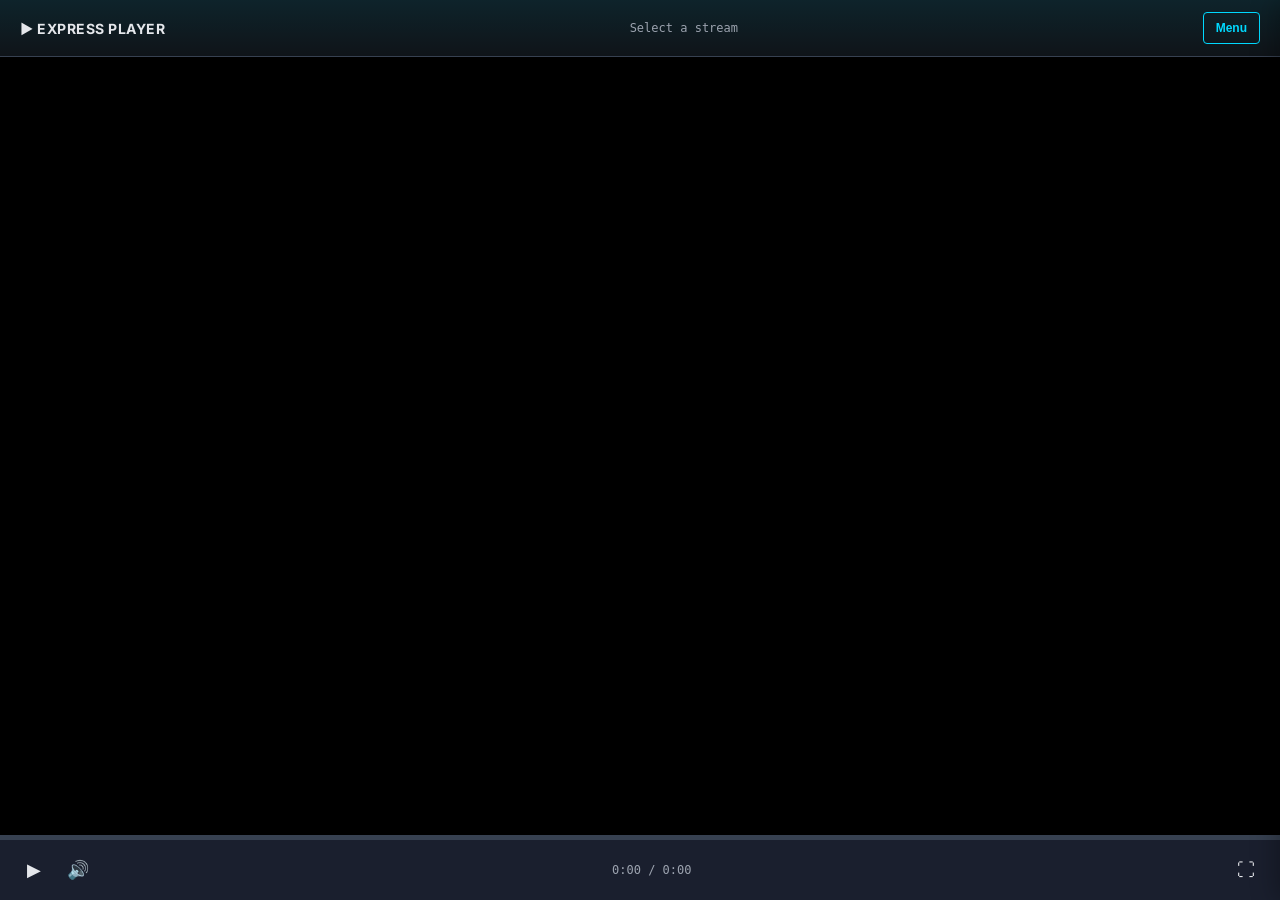
<file: index.html>
<!DOCTYPE html>
<html lang="en">
<head>
    <meta charset="UTF-8">
    <meta name="viewport" content="width=device-width, initial-scale=1.0">
    <title>Express Player - M3U Loader</title>
    <link rel="stylesheet" href="https://fonts.googleapis.com/css2?family=Inter:wght@400;500;600;700&display=swap">
    <style>
        :root {
            --ground: #0f1419;
            --surface: #1a1f2e;
            --elevated: #242d3d;
            --accent: #00d9ff;
            --text-primary: #e5e7eb;
            --text-secondary: #9ca3af;
            --text-muted: #6b7280;
            --border: #374151;
        }

        * { margin: 0; padding: 0; box-sizing: border-box; }
        html, body { width: 100%; height: 100%; font-family: 'Inter', sans-serif; background: var(--ground); color: var(--text-primary); overflow: hidden; }

        body { display: flex; flex-direction: column; }

        /* Header */
        header {
            display: flex;
            justify-content: space-between;
            align-items: center;
            padding: 12px 20px;
            background: linear-gradient(to bottom, rgba(0, 217, 255, 0.08), transparent);
            border-bottom: 1px solid var(--border);
            flex-shrink: 0;
        }

        .logo { font-size: 14px; font-weight: 700; text-transform: uppercase; letter-spacing: 0.5px; }
        .now-playing { font-size: 12px; color: var(--text-secondary); flex: 1; text-align: center; font-family: monospace; }

        .btn-menu {
            background: none;
            border: 1px solid var(--accent);
            color: var(--accent);
            padding: 8px 12px;
            border-radius: 4px;
            font-weight: 600;
            cursor: pointer;
            font-size: 12px;
            transition: all 0.2s;
        }
        .btn-menu:hover { background: var(--accent); color: var(--ground); }

        /* Player */
        .player-area {
            flex: 1;
            display: flex;
            align-items: center;
            justify-content: center;
            background: #000;
            overflow: hidden;
        }

        video { width: 100%; height: 100%; object-fit: contain; }

        /* Controls */
        .controls-bar {
            background: var(--surface);
            border-top: 1px solid var(--border);
            flex-shrink: 0;
        }

        .progress {
            width: 100%;
            height: 4px;
            background: var(--border);
            cursor: pointer;
            position: relative;
        }

        .progress-fill {
            height: 100%;
            background: var(--accent);
            width: 0%;
        }

        .controls {
            display: flex;
            justify-content: space-between;
            align-items: center;
            padding: 12px 16px;
            gap: 12px;
        }

        .btn-ctrl {
            background: none;
            border: none;
            color: var(--text-primary);
            cursor: pointer;
            font-size: 18px;
            width: 36px;
            height: 36px;
            display: flex;
            align-items: center;
            justify-content: center;
            border-radius: 4px;
            transition: all 0.15s;
        }
        .btn-ctrl:hover { color: var(--accent); background: var(--elevated); }

        .time-info { font-size: 12px; font-family: monospace; color: var(--text-secondary); min-width: 100px; }

        /* Menu */
        .menu-backdrop {
            position: fixed;
            top: 0;
            left: 0;
            width: 100%;
            height: 100%;
            background: rgba(0, 0, 0, 0.5);
            opacity: 0;
            pointer-events: none;
            transition: opacity 0.3s;
            z-index: 99;
        }
        .menu-backdrop.open { opacity: 1; pointer-events: auto; }

        .menu {
            position: fixed;
            top: 0;
            right: -380px;
            width: 380px;
            height: 100%;
            background: var(--surface);
            box-shadow: -4px 0 24px rgba(0, 0, 0, 0.3);
            transition: right 0.3s cubic-bezier(0.4, 0, 0.2, 1);
            display: flex;
            flex-direction: column;
            z-index: 100;
        }
        .menu.open { right: 0; }

        .menu-header {
            display: flex;
            justify-content: space-between;
            align-items: center;
            padding: 16px;
            border-bottom: 1px solid var(--border);
        }

        .menu-title { font-size: 14px; font-weight: 700; text-transform: uppercase; color: var(--accent); letter-spacing: 0.5px; }

        .btn-close {
            background: none;
            border: none;
            color: var(--text-primary);
            cursor: pointer;
            font-size: 24px;
            width: 32px;
            height: 32px;
            display: flex;
            align-items: center;
            justify-content: center;
        }

        .menu-tabs {
            display: flex;
            gap: 0;
            border-bottom: 1px solid var(--border);
            padding: 0 8px;
        }

        .tab-btn {
            background: none;
            border: none;
            border-bottom: 2px solid transparent;
            color: var(--text-secondary);
            padding: 12px 12px;
            font-size: 12px;
            font-weight: 600;
            cursor: pointer;
            text-transform: uppercase;
            letter-spacing: 0.5px;
            transition: all 0.2s;
        }
        .tab-btn.active { color: var(--accent); border-bottom-color: var(--accent); }

        .upload-area {
            padding: 20px;
            border: 2px dashed var(--border);
            border-radius: 6px;
            text-align: center;
            cursor: pointer;
            margin: 12px;
            transition: all 0.2s;
        }
        .upload-area:hover { border-color: var(--accent); background: rgba(0, 217, 255, 0.05); }

        .upload-area-text { font-size: 12px; color: var(--text-secondary); margin-top: 8px; }
        .upload-area-hint { font-size: 10px; color: var(--text-muted); margin-top: 4px; }

        .channel-list {
            flex: 1;
            overflow-y: auto;
            list-style: none;
        }

        .channel-list::-webkit-scrollbar { width: 6px; }
        .channel-list::-webkit-scrollbar-thumb { background: var(--border); border-radius: 3px; }

        .channel-item {
            padding: 8px 12px;
            border-bottom: 1px solid var(--border);
            cursor: pointer;
            display: flex;
            align-items: center;
            gap: 8px;
            transition: all 0.15s;
        }
        .channel-item:hover {
            background: var(--elevated);
            border-left: 3px solid var(--accent);
            padding-left: 9px;
        }
        .channel-item.active {
            background: rgba(0, 217, 255, 0.1);
            border-left: 3px solid var(--accent);
            padding-left: 9px;
        }

        .channel-number {
            font-size: 10px;
            font-weight: 700;
            font-family: monospace;
            color: var(--accent);
            background: var(--elevated);
            padding: 2px 6px;
            border-radius: 3px;
            min-width: 28px;
            text-align: center;
        }

        .channel-info { flex: 1; min-width: 0; }
        .channel-name { font-size: 12px; font-weight: 600; color: var(--text-primary); white-space: nowrap; overflow: hidden; text-overflow: ellipsis; }
        .channel-url { font-size: 10px; font-family: monospace; color: var(--text-muted); white-space: nowrap; overflow: hidden; text-overflow: ellipsis; }

        .empty-msg {
            display: flex;
            flex-direction: column;
            justify-content: center;
            align-items: center;
            height: 300px;
            gap: 12px;
            padding: 40px;
            text-align: center;
            color: var(--text-secondary);
        }

        .empty-icon { font-size: 40px; opacity: 0.5; }
        .empty-title { font-size: 14px; font-weight: 600; color: var(--text-primary); }

        input[type="file"] { display: none; }
        .hidden { display: none !important; }

        .search-box {
            padding: 12px;
            border-bottom: 1px solid var(--border);
        }

        .search-box input {
            width: 100%;
            background: var(--elevated);
            border: 1px solid var(--border);
            color: var(--text-primary);
            padding: 8px 12px;
            border-radius: 4px;
            font-size: 13px;
            font-family: inherit;
        }

        .search-box input:focus { outline: none; border-color: var(--accent); }

        @media (max-width: 600px) {
            .menu { width: 100%; right: -100%; }
            .time-info { display: none; }
        }
    </style>
</head>
<body>
    <header>
        <div class="logo">▶ Express Player</div>
        <div class="now-playing" id="nowPlaying">Select a stream</div>
        <button class="btn-menu" id="menuBtn">Menu</button>
    </header>

    <div class="player-area">
        <video id="player"></video>
    </div>

    <div class="controls-bar">
        <div class="progress">
            <div class="progress-fill" id="progressFill"></div>
        </div>
        <div class="controls">
            <div style="display: flex; gap: 8px;">
                <button class="btn-ctrl" id="playBtn" title="Play/Pause">▶</button>
                <button class="btn-ctrl" id="muteBtn" title="Mute">🔊</button>
            </div>
            <div class="time-info">
                <span id="currentTime">0:00</span> / <span id="duration">0:00</span>
            </div>
            <button class="btn-ctrl" id="fsBtn" title="Fullscreen">⛶</button>
        </div>
    </div>

    <div class="menu-backdrop" id="backdrop"></div>
    <div class="menu" id="menu">
        <div class="menu-header">
            <h2 class="menu-title">Load Playlists</h2>
            <button class="btn-close" id="closeBtn">✕</button>
        </div>

        <div class="menu-tabs">
            <button class="tab-btn active" data-tab="files">Playlists</button>
            <button class="tab-btn" data-tab="channels">Channels</button>
        </div>

        <div id="filesTab">
            <div class="upload-area" id="uploadArea">
                <div style="font-size: 32px;">📁</div>
                <div class="upload-area-text">Drop M3U files here or click to upload</div>
                <div class="upload-area-hint">.m3u, .m3u8 files supported</div>
                <input type="file" id="fileInput" multiple accept=".m3u,.m3u8,text/plain">
            </div>
            <ul class="channel-list" id="playlistList"></ul>
        </div>

        <div id="channelsTab" class="hidden">
            <div class="search-box">
                <input type="text" id="searchBox" placeholder="Search channels...">
            </div>
            <ul class="channel-list" id="channelList"></ul>
        </div>
    </div>

    <script>
        class ExpressPlayer {
            constructor() {
                this.video = document.getElementById('player');
                this.playBtn = document.getElementById('playBtn');
                this.muteBtn = document.getElementById('muteBtn');
                this.fsBtn = document.getElementById('fsBtn');
                this.progressFill = document.getElementById('progressFill');
                this.currentTimeEl = document.getElementById('currentTime');
                this.durationEl = document.getElementById('duration');
                this.nowPlayingEl = document.getElementById('nowPlaying');
                this.menuBtn = document.getElementById('menuBtn');
                this.closeBtn = document.getElementById('closeBtn');
                this.backdrop = document.getElementById('backdrop');
                this.menu = document.getElementById('menu');
                this.uploadArea = document.getElementById('uploadArea');
                this.fileInput = document.getElementById('fileInput');
                this.playlistList = document.getElementById('playlistList');
                this.channelList = document.getElementById('channelList');
                this.searchBox = document.getElementById('searchBox');
                this.progress = document.querySelector('.progress');

                this.playlists = [];
                this.allChannels = [];
                this.filteredChannels = [];
                this.currentPlaylist = null;

                this.init();
            }

            init() {
                this.setupEventListeners();
                this.loadSampleData();
                this.renderPlaylists();
            }

            setupEventListeners() {
                this.menuBtn.addEventListener('click', () => this.openMenu());
                this.closeBtn.addEventListener('click', () => this.closeMenu());
                this.backdrop.addEventListener('click', () => this.closeMenu());

                document.querySelectorAll('[data-tab]').forEach(btn => {
                    btn.addEventListener('click', (e) => this.switchTab(e.target.dataset.tab));
                });

                this.uploadArea.addEventListener('click', () => this.fileInput.click());
                this.uploadArea.addEventListener('dragover', (e) => e.preventDefault());
                this.uploadArea.addEventListener('drop', (e) => this.handleDrop(e));
                this.fileInput.addEventListener('change', (e) => this.handleFiles(e));

                this.playBtn.addEventListener('click', () => this.togglePlay());
                this.muteBtn.addEventListener('click', () => this.toggleMute());
                this.fsBtn.addEventListener('click', () => this.toggleFullscreen());
                this.progress.addEventListener('click', (e) => this.seek(e));
                this.searchBox.addEventListener('input', (e) => this.filterChannels(e.target.value));

                this.video.addEventListener('play', () => this.updatePlayBtn());
                this.video.addEventListener('pause', () => this.updatePlayBtn());
                this.video.addEventListener('timeupdate', () => this.updateProgress());
                this.video.addEventListener('durationchange', () => this.updateDuration());

                document.addEventListener('keydown', (e) => this.handleKeys(e));
            }

            loadSampleData() {
                this.playlists = [
                    {
                        name: 'Sample Movies',
                        channels: [
                            { name: 'Big Buck Bunny', url: 'https://commondatastorage.googleapis.com/gtv-videos-library/sample/BigBuckBunny.mp4' },
                            { name: 'Elephants Dream', url: 'https://commondatastorage.googleapis.com/gtv-videos-library/sample/ElephantsDream.mp4' }
                        ]
                    }
                ];
                this.rebuildChannels();
            }

            rebuildChannels() {
                this.allChannels = [];
                this.playlists.forEach(pl => this.allChannels.push(...pl.channels));
                this.filteredChannels = [...this.allChannels];
            }

            renderPlaylists() {
                this.playlistList.innerHTML = '';
                if (this.playlists.length === 0) {
                    this.playlistList.innerHTML = '<div class="empty-msg"><div class="empty-icon">📂</div><div class="empty-title">No playlists</div></div>';
                    return;
                }

                this.playlists.forEach(pl => {
                    const li = document.createElement('li');
                    li.className = 'channel-item' + (pl === this.currentPlaylist ? ' active' : '');
                    li.innerHTML = `<div style="flex: 1;"><div class="channel-name">${pl.name}</div><div class="channel-url">${pl.channels.length} channels</div></div>`;
                    li.addEventListener('click', () => this.selectPlaylist(pl));
                    this.playlistList.appendChild(li);
                });
            }

            renderChannels() {
                this.channelList.innerHTML = '';
                const channels = this.filteredChannels;

                if (channels.length === 0) {
                    this.channelList.innerHTML = '<div class="empty-msg"><div class="empty-icon">📺</div><div class="empty-title">No channels</div></div>';
                    return;
                }

                channels.forEach((ch, idx) => {
                    const li = document.createElement('li');
                    li.className = 'channel-item';
                    li.innerHTML = `
                        <div class="channel-number">${idx + 1}</div>
                        <div class="channel-info">
                            <div class="channel-name">${ch.name}</div>
                            <div class="channel-url">${ch.url.substring(0, 45)}...</div>
                        </div>
                    `;
                    li.addEventListener('click', () => this.playChannel(ch));
                    this.channelList.appendChild(li);
                });
            }

            handleDrop(e) {
                e.preventDefault();
                Array.from(e.dataTransfer.files).forEach(f => this.readFile(f));
            }

            handleFiles(e) {
                Array.from(e.target.files).forEach(f => this.readFile(f));
                this.fileInput.value = '';
            }

            readFile(file) {
                if (!file.name.match(/\.(m3u|m3u8)$/i)) return;
                const reader = new FileReader();
                reader.onload = (e) => {
                    const pl = this.parseM3U(file.name, e.target.result);
                    this.playlists.push(pl);
                    this.rebuildChannels();
                    this.renderPlaylists();
                    this.renderChannels();
                };
                reader.readAsText(file);
            }

            parseM3U(filename, content) {
                const channels = [];
                let title = '';
                content.split('\n').forEach(line => {
                    line = line.trim();
                    if (line.startsWith('#EXTINF:')) {
                        const match = line.match(/,(.+)$/);
                        title = match ? match[1] : 'Unknown';
                    } else if (line && !line.startsWith('#') && title) {
                        channels.push({ name: title, url: line });
                        title = '';
                    }
                });
                return { name: filename.replace(/\.(m3u|m3u8)$/i, ''), channels };
            }

            selectPlaylist(pl) {
                this.currentPlaylist = pl;
                this.filteredChannels = [...pl.channels];
                this.switchTab('channels');
                this.renderPlaylists();
                this.renderChannels();
            }

            filterChannels(q) {
                const channels = this.currentPlaylist ? this.currentPlaylist.channels : this.allChannels;
                this.filteredChannels = channels.filter(ch =>
                    ch.name.toLowerCase().includes(q.toLowerCase()) ||
                    ch.url.toLowerCase().includes(q.toLowerCase())
                );
                this.renderChannels();
            }

            playChannel(ch) {
                this.nowPlayingEl.textContent = ch.name;
                this.video.src = ch.url;
                this.video.play().catch(e => console.error('Play error:', e));
                this.closeMenu();
                this.updatePlayBtn();
            }

            switchTab(tab) {
                document.querySelectorAll('[data-tab]').forEach(t => t.classList.remove('active'));
                event.target.classList.add('active');
                document.getElementById('filesTab').classList.toggle('hidden', tab !== 'files');
                document.getElementById('channelsTab').classList.toggle('hidden', tab !== 'channels');
                if (tab === 'channels') this.searchBox.focus();
            }

            openMenu() {
                this.menu.classList.add('open');
                this.backdrop.classList.add('open');
            }

            closeMenu() {
                this.menu.classList.remove('open');
                this.backdrop.classList.remove('open');
            }

            togglePlay() {
                if (!this.video.src) { this.openMenu(); return; }
                this.video.paused ? this.video.play() : this.video.pause();
            }

            updatePlayBtn() {
                this.playBtn.textContent = this.video.paused ? '▶' : '⏸';
            }

            toggleMute() {
                this.video.muted = !this.video.muted;
                this.muteBtn.textContent = this.video.muted ? '🔇' : '🔊';
            }

            updateProgress() {
                if (this.video.duration) {
                    this.progressFill.style.width = (this.video.currentTime / this.video.duration * 100) + '%';
                    this.currentTimeEl.textContent = this.formatTime(this.video.currentTime);
                }
            }

            updateDuration() {
                this.durationEl.textContent = this.formatTime(this.video.duration);
            }

            formatTime(s) {
                if (!s || isNaN(s)) return '0:00';
                const h = Math.floor(s / 3600);
                const m = Math.floor((s % 3600) / 60);
                const sec = Math.floor(s % 60);
                return h > 0 ? `${h}:${String(m).padStart(2, '0')}:${String(sec).padStart(2, '0')}` : `${m}:${String(sec).padStart(2, '0')}`;
            }

            seek(e) {
                if (!this.video.duration) return;
                const rect = this.progress.getBoundingClientRect();
                const percent = (e.clientX - rect.left) / rect.width;
                this.video.currentTime = percent * this.video.duration;
            }

            toggleFullscreen() {
                if (!document.fullscreenElement) {
                    document.documentElement.requestFullscreen().catch(e => console.error('FS error:', e));
                } else {
                    document.exitFullscreen();
                }
            }

            handleKeys(e) {
                if (this.menu.classList.contains('open')) return;
                if (e.key === ' ') { e.preventDefault(); this.togglePlay(); }
                if (e.key.toLowerCase() === 'm') this.toggleMute();
                if (e.key.toLowerCase() === 'f') this.toggleFullscreen();
            }
        }

        document.addEventListener('DOMContentLoaded', () => new ExpressPlayer());
    </script>
</body>
</html>
</file>
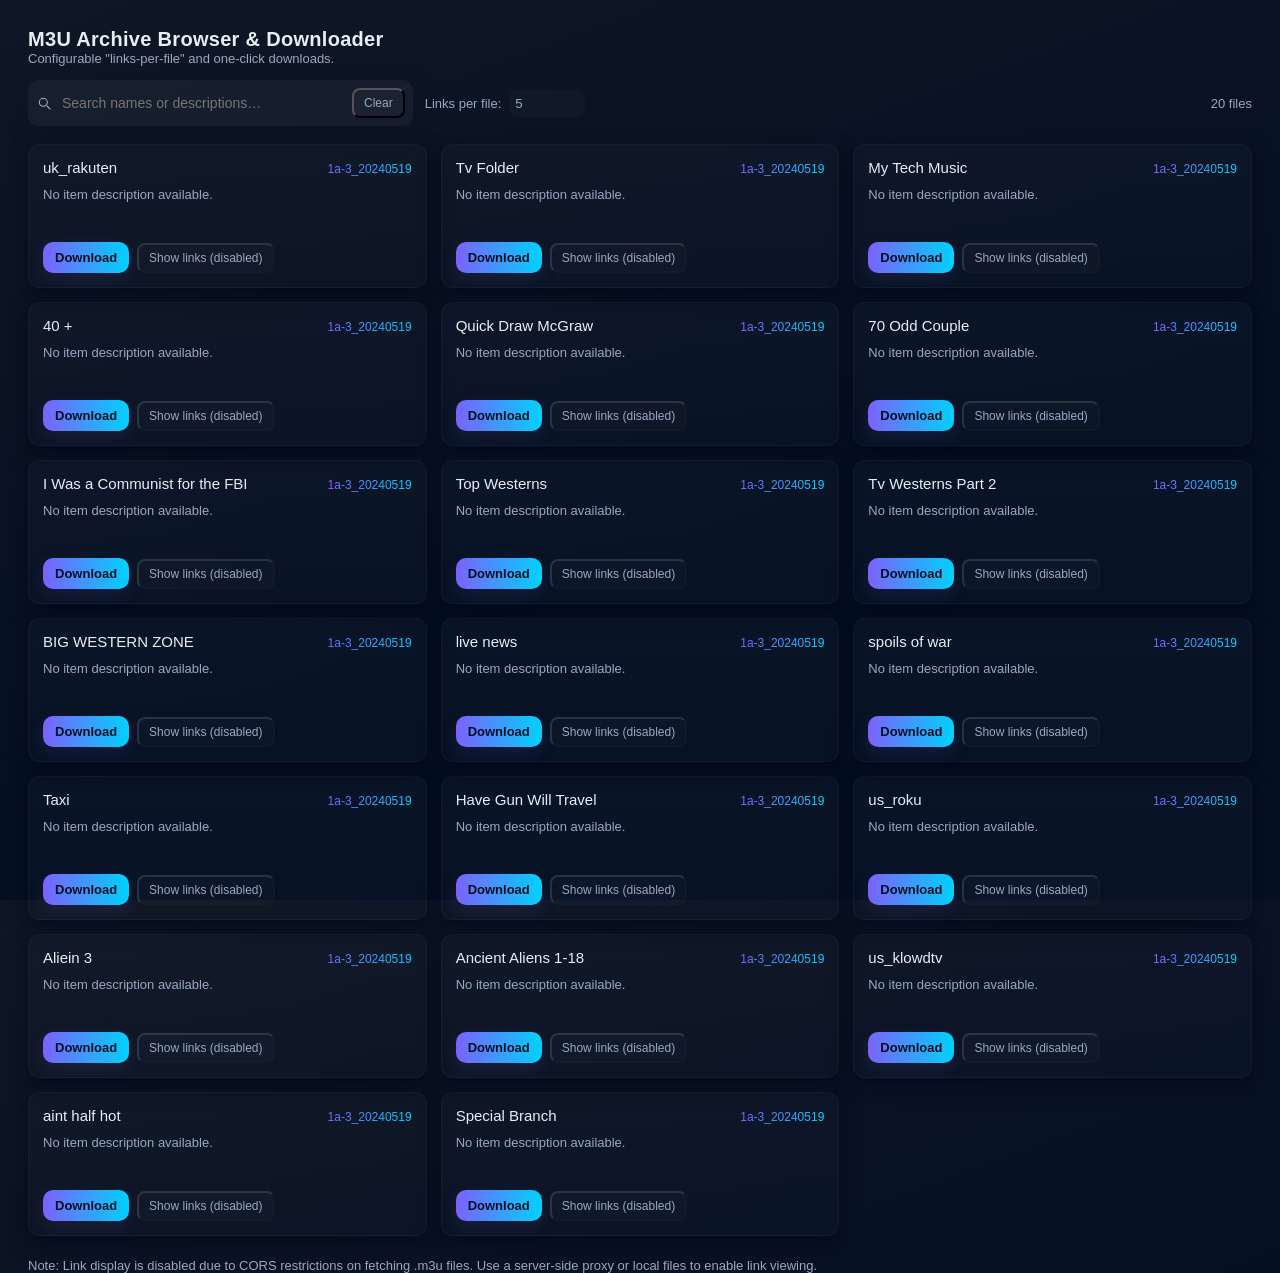
<file: downloads m3u .html>
<!doctype html>
<html lang="en">
<head>
  <meta charset="utf-8" />
  <meta name="viewport" content="width=device-width,initial-scale=1" />
  <title>M3U Archive Browser & Downloader</title>
  <style>
    :root{
      --bg:#0f1724;
      --card:#0b1220;
      --muted:#9aa7bf;
      --accent1:#7b61ff;
      --accent2:#00d1ff;
      --glass: rgba(255,255,255,0.04);
    }
    html,body{height:100%}
    body{
      margin:0;
      font-family:-apple-system, BlinkMacSystemFont, "Segoe UI", Roboto, Helvetica, Arial, sans-serif !important;
      background: linear-gradient(160deg,var(--bg) 0%, #051022 60%);
      color:#e6eef8;
      padding:28px;
      -webkit-font-smoothing:antialiased;
      -moz-osx-font-smoothing:grayscale;
    }

    header{
      display:flex;
      gap:16px;
      align-items:center;
      margin-bottom:14px;
    }
    h1{margin:0;font-size:20px;letter-spacing:0.3px}
    p.lead{margin:0;color:var(--muted);font-size:13px}

    .controls{
      margin-top:12px;
      display:flex;
      gap:12px;
      align-items:center;
      flex-wrap:wrap;
    }
    .search{
      display:flex;
      gap:8px;
      background:var(--glass);
      padding:8px;
      border-radius:10px;
      align-items:center;
      min-width:260px;
      box-shadow: 0 6px 18px rgba(12,20,30,0.6);
    }
    .search input{
      border:0;background:transparent;outline:0;color:inherit;font-size:14px;
      width:280px;
    }
    .count{
      margin-left:auto;color:var(--muted);font-size:13px;
    }

    .grid{
      margin-top:18px;
      display:grid;
      grid-template-columns:repeat(auto-fill,minmax(320px,1fr));
      gap:14px;
    }

    .card{
      background:linear-gradient(180deg, rgba(255,255,255,0.02), rgba(255,255,255,0.01));
      border-radius:12px;
      padding:14px;
      box-shadow: 0 8px 20px rgba(2,6,23,0.6);
      border:1px solid rgba(255,255,255,0.03);
      display:flex;
      flex-direction:column;
      gap:10px;
      transition:transform .15s ease, box-shadow .15s ease;
    }
    .card:hover{ transform: translateY(-6px); box-shadow: 0 18px 36px rgba(3,8,30,0.7); }

    .title-row{
      display:flex;gap:10px;align-items:baseline;
    }
    .meta{
      color:var(--muted);font-size:12px;margin-left:auto;
      background:linear-gradient(90deg,var(--accent1),var(--accent2));
      -webkit-background-clip:text;background-clip:text;
      color:transparent;
    }

    .desc{ color:var(--muted); font-size:13px; line-height:1.35; min-height:42px; overflow:hidden; }

    .actions{
      display:flex;gap:8px;align-items:center;
      margin-top:4px;
    }
    .btn{
      padding:8px 12px;border-radius:10px;border:0;cursor:pointer;font-weight:600;
      display:inline-flex;gap:8px;align-items:center;font-size:13px;
      color:#051022;background:linear-gradient(90deg,var(--accent1),var(--accent2));
      box-shadow: 0 6px 18px rgba(123,97,255,0.12);
    }
    .btn.ghost{
      background:transparent;border:1px solid rgba(255,255,255,0.06);color:var(--muted);font-weight:600;
    }
    .btn.disabled{
      cursor:not-allowed;opacity:0.5;
    }
    .small{
      font-size:12px;padding:6px 10px;border-radius:8px;
      background:rgba(255,255,255,0.02);color:var(--muted);
    }

    .links-list{
      font-family: ui-monospace, SFMono-Regular, Menlo, Monaco, Consolas, monospace !important;
      color:#cfe7ff;font-size:13px;
      background: rgba(255,255,255,0.02);
      padding:10px;border-radius:8px; margin-top:6px;
      max-height:160px; overflow:auto;
    }

    footer{ margin-top:22px;color:var(--muted); font-size:13px; }

    @media (max-width:420px){
      .search input{width:140px}
      .grid{grid-template-columns:1fr}
    }
  </style>
</head>
<body>
  <header>
    <div>
      <h1>M3U Archive Browser & Downloader</h1>
      <p class="lead">Configurable "links-per-file" and one-click downloads.</p>
    </div>
  </header>

  <div class="controls">
    <div class="search" title="Search by name or description">
      <svg width="16" height="16" viewBox="0 0 24 24" fill="none" style="opacity:.7">
        <path d="M21 21l-4.35-4.35" stroke="currentColor" stroke-width="1.6" stroke-linecap="round" stroke-linejoin="round"></path>
        <circle cx="11" cy="11" r="6" stroke="currentColor" stroke-width="1.6"></circle>
      </svg>
      <input id="q" placeholder="Search names or descriptions…" />
      <button id="clear" class="small" title="Clear">Clear</button>
    </div>

    <label style="display:inline-flex;align-items:center;gap:8px;color:var(--muted);font-size:13px">
      Links per file:
      <input id="linksPerFile" type="number" min="1" max="200" value="5" style="width:64px;padding:6px;border-radius:8px;border:0;background:rgba(255,255,255,0.02);color:inherit" />
    </label>

    <div class="count" id="count">20 files</div>
  </div>

  <main>
    <div class="grid" id="grid" aria-live="polite"></div>
  </main>

  <footer>
    Note: Link display is disabled due to CORS restrictions on fetching .m3u files. Use a server-side proxy or local files to enable link viewing.
  </footer>

  <script>
    const urls = [
      "https://ia903206.us.archive.org/29/items/1a-3_20240519/uk_rakuten.m3u",
      "https://ia903206.us.archive.org/29/items/1a-3_20240519/Tv%20Folder.m3u",
      "https://ia903206.us.archive.org/29/items/1a-3_20240519/My%20Tech%20Music.m3u",
      "https://ia903206.us.archive.org/29/items/1a-3_20240519/40+.m3u",
      "https://ia903206.us.archive.org/29/items/1a-3_20240519/Quick%20Draw%20McGraw.m3u",
      "https://ia903206.us.archive.org/29/items/1a-3_20240519/70%20Odd%20Couple.m3u",
      "https://ia903206.us.archive.org/29/items/1a-3_20240519/I%20Was%20a%20Communist%20for%20the%20FBI.m3u",
      "https://ia903206.us.archive.org/29/items/1a-3_20240519/Top%20Westerns.m3u",
      "https://ia903206.us.archive.org/29/items/1a-3_20240519/Tv%20Westerns%20Part%202.m3u",
      "https://ia903206.us.archive.org/29/items/1a-3_20240519/BIG%20WESTERN%20ZONE.m3u",
      "https://ia903206.us.archive.org/29/items/1a-3_20240519/live%20news.m3u",
      "https://ia903206.us.archive.org/29/items/1a-3_20240519/spoils%20of%20war.m3u",
      "https://ia903206.us.archive.org/29/items/1a-3_20240519/Taxi.m3u",
      "https://ia903206.us.archive.org/29/items/1a-3_20240519/Have%20Gun%20Will%20Travel.m3u",
      "https://ia903206.us.archive.org/29/items/1a-3_20240519/us_roku.m3u",
      "https://ia903206.us.archive.org/29/items/1a-3_20240519/Aliein%203%20.m3u",
      "https://ia903206.us.archive.org/29/items/1a-3_20240519/Ancient%20Aliens%201-18.m3u",
      "https://ia903206.us.archive.org/29/items/1a-3_20240519/us_klowdtv.m3u",
      "https://ia903206.us.archive.org/29/items/1a-3_20240519/aint%20half%20hot.m3u",
      "https://ia903206.us.archive.org/29/items/1a-3_20240519/Special%20Branch.m3u"
    ];

    const cache = {
      metadata: new Map()
    };

    function filenameFromUrl(u){
      try{
        const p = new URL(u).pathname;
        const segs = p.split('/');
        const fn = decodeURIComponent(segs[segs.length-1] || '');
        return fn.trim();
      }catch(e){
        return u;
      }
    }

    function shortNameFromFilename(fn){
      return fn.replace(/\.m3u$/i,'').replace(/\+/g,' + ').replace(/%20/g,' ').trim();
    }

    function itemIdFromUrl(u){
      try{
        const p = new URL(u).pathname;
        const segs = p.split('/').filter(Boolean);
        const idx = segs.indexOf('items');
        if(idx >= 0 && segs.length > idx+1) return segs[idx+1];
        if(segs.length >= 2) return segs[segs.length-2];
      }catch(e){}
      return null;
    }

    async function fetchMetadata(itemId){
      if(!itemId) return null;
      if(cache.metadata.has(itemId)) return cache.metadata.get(itemId);
      const metaUrl = `https://archive.org/metadata/${encodeURIComponent(itemId)}`;
      try{
        const res = await fetch(metaUrl);
        if(!res.ok) throw new Error('metadata fetch failed');
        const data = await res.json();
        cache.metadata.set(itemId,data);
        return data;
      }catch(err){
        cache.metadata.set(itemId,null);
        return null;
      }
    }

    async function downloadFile(url, suggestedFilename){
      try{
        const res = await fetch(url);
        if(!res.ok) throw new Error('Network error: ' + res.status);
        const blob = await res.blob();
        const blobUrl = URL.createObjectURL(blob);
        const a = document.createElement('a');
        a.href = blobUrl;
        const name = suggestedFilename || filenameFromUrl(url) || 'file.m3u';
        a.download = name;
        document.body.appendChild(a);
        a.click();
        a.remove();
        setTimeout(()=>URL.revokeObjectURL(blobUrl), 1000*10);
      }catch(err){
        console.warn('Direct fetch/download failed, opening in new tab. Error:', err);
        window.open(url, '_blank', 'noopener');
      }
    }

    const grid = document.getElementById('grid');
    const qInput = document.getElementById('q');
    const countEl = document.getElementById('count');
    const clearBtn = document.getElementById('clear');
    const linksPerFileInput = document.getElementById('linksPerFile');

    function makeCard(url){
      const fn = filenameFromUrl(url) || url;
      const short = shortNameFromFilename(fn);
      const itemId = itemIdFromUrl(url);

      const card = document.createElement('section');
      card.className = 'card';

      const titleRow = document.createElement('div'); titleRow.className = 'title-row';
      const title = document.createElement('div'); title.textContent = short; title.style.fontSize='15px';
      const meta = document.createElement('div'); meta.className='meta'; meta.textContent = itemId || '';
      titleRow.append(title, meta);

      const desc = document.createElement('div'); desc.className='desc';
      desc.textContent = 'Loading description…';

      const actions = document.createElement('div'); actions.className='actions';
      const downloadBtn = document.createElement('button'); downloadBtn.className='btn';
      downloadBtn.textContent = 'Download';
      const showLinksBtn = document.createElement('button'); showLinksBtn.className='small ghost disabled'; showLinksBtn.disabled = true;
      showLinksBtn.textContent = 'Show links (disabled)';
      showLinksBtn.title = 'Link display disabled due to CORS restrictions';
      actions.append(downloadBtn, showLinksBtn);

      const linksArea = document.createElement('div'); linksArea.className='links-list'; linksArea.style.display='none';
      linksArea.textContent = 'Link display disabled due to CORS restrictions.';

      downloadBtn.addEventListener('click', async ()=> {
        downloadBtn.textContent = 'Preparing…';
        downloadBtn.disabled = true;
        await downloadFile(url, fn);
        downloadBtn.textContent = 'Download';
        downloadBtn.disabled = false;
      });

      card.append(titleRow, desc, actions, linksArea);

      (async ()=>{
        const metaJson = await fetchMetadata(itemId);
        let d = '';
        if(metaJson && Array.isArray(metaJson.files)){
          const fnOnly = fn;
          const fileEntry = metaJson.files.find(f => (f.name || '') === fnOnly || (f.name || '').endsWith(fnOnly));
          if(fileEntry && (fileEntry.title || fileEntry.source || fileEntry.description)){
            d = fileEntry.title || fileEntry.description || fileEntry.source || '';
          }
        }
        if(!d && metaJson && metaJson.metadata && (metaJson.metadata.description || metaJson.metadata.title)){
          d = metaJson.metadata.description || metaJson.metadata.title || '';
        }
        if(!d){
          d = 'No item description available.';
        }
        desc.textContent = d.length > 420 ? d.slice(0,420)+'…' : d;
      })();

      return card;
    }

    function render(list){
      grid.innerHTML = '';
      for(const url of list){
        const c = makeCard(url);
        grid.appendChild(c);
      }
      countEl.textContent = `${list.length} files`;
    }

    function filter(q){
      const term = (q||'').toLowerCase().trim();
      if(!term) return urls.slice();
      const filtered = urls.filter(u=>{
        const fn = shortNameFromFilename(filenameFromUrl(u)).toLowerCase();
        return fn.includes(term);
      });
      return filtered;
    }

    function escapeHtml(s){
      return String(s).replace(/[&<>"']/g, function(m){ return ({'&':'&amp;','<':'&lt;','>':'&gt;','"':'&quot;',"'":'&#39;'}[m]); });
    }

    qInput.addEventListener('input', ()=> {
      const q = qInput.value;
      const list = filter(q);
      render(list);
    });
    clearBtn.addEventListener('click', ()=> {
      qInput.value = '';
      render(urls);
    });
    linksPerFileInput.addEventListener('change', ()=> {});

    render(urls);

    (async ()=>{
      const itemIds = new Set(urls.map(itemIdFromUrl).filter(Boolean));
      for(const id of itemIds) fetchMetadata(id);
    })();
  </script>
</body>
</html>
</file>
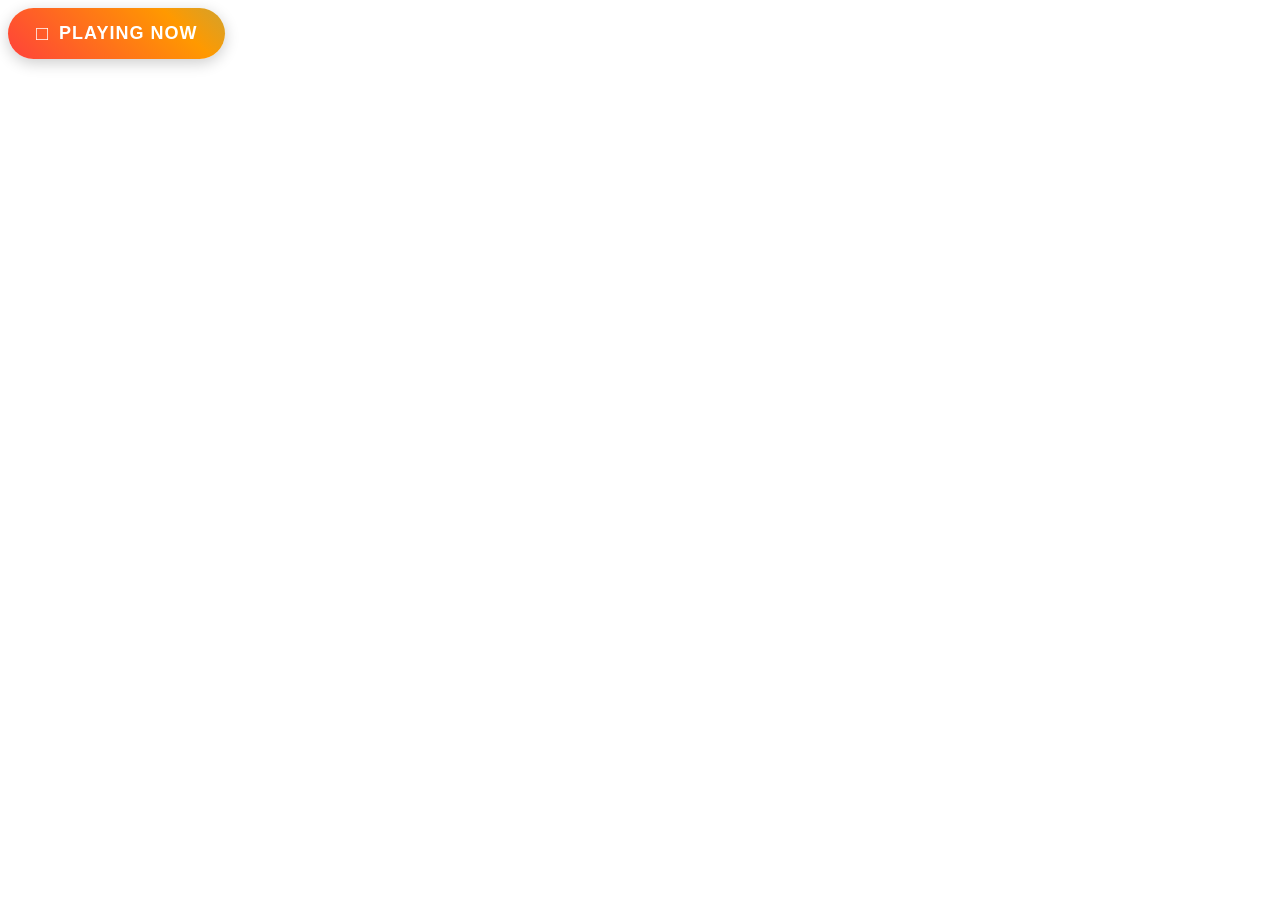
<file: news button .html>
<!DOCTYPE html>
<html lang="en">
<head>
    <meta charset="UTF-8">
    <meta name="viewport" content="width=device-width, initial-scale=1.0">
    <title>Liberty Express News Button</title>
    <style>
        /* Base button styling */
        .news-button {
            display: inline-block;
            padding: 14px 28px;
            font-family: 'Segoe UI', Tahoma, Geneva, Verdana, sans-serif;
            font-weight: 700;
            font-size: 18px;
            text-decoration: none;
            text-align: center;
            border-radius: 50px;
            position: relative;
            overflow: hidden;
            transition: all 0.4s ease;
            box-shadow: 0 4px 15px rgba(0, 0, 0, 0.2);
            color: white;
            letter-spacing: 1px;
            text-transform: uppercase;
            border: none;
            cursor: pointer;
            background: linear-gradient(45deg, #ff0066, #ff9900, #00ccff, #6600ff);
            background-size: 400% 400%;
            animation: gradientShift 8s ease infinite;
        }

        /* Gradient animation */
        @keyframes gradientShift {
            0% { background-position: 0% 50%; }
            50% { background-position: 100% 50%; }
            100% { background-position: 0% 50%; }
        }

        /* Glow effect on hover */
        .news-button:hover {
            animation: gradientShift 4s ease infinite, pulseGlow 1.5s ease infinite;
            transform: translateY(-3px);
            box-shadow: 0 8px 25px rgba(0, 0, 0, 0.3);
        }

        /* Pulse glow animation */
        @keyframes pulseGlow {
            0% { box-shadow: 0 8px 25px rgba(0, 0, 0, 0.3); }
            50% { box-shadow: 0 8px 25px rgba(255, 255, 255, 0.4); }
            100% { box-shadow: 0 8px 25px rgba(0, 0, 0, 0.3); }
        }

        /* Shine effect */
        .news-button::before {
            content: '';
            position: absolute;
            top: 0;
            left: -100%;
            width: 100%;
            height: 100%;
            background: linear-gradient(90deg, transparent, rgba(255, 255, 255, 0.4), transparent);
            transition: all 0.6s ease;
        }

        .news-button:hover::before {
            left: 100%;
        }

        /* Icon styling */
        .button-content {
            display: flex;
            align-items: center;
            justify-content: center;
            gap: 10px;
        }

        .icon {
            font-size: 20px;
            transition: transform 0.3s ease;
        }

        .news-button:hover .icon {
            transform: rotate(20deg) scale(1.2);
        }
    </style>
</head>
<body>
    <a href="https://www.liberty-express.org/web-iptv.html" class="news-button" target="_blank">
        <div class="button-content">
            <span class="icon">□</span>
            <span> Playing Now </span>
        </div>
    </a>
</body>
</html>
</file>
